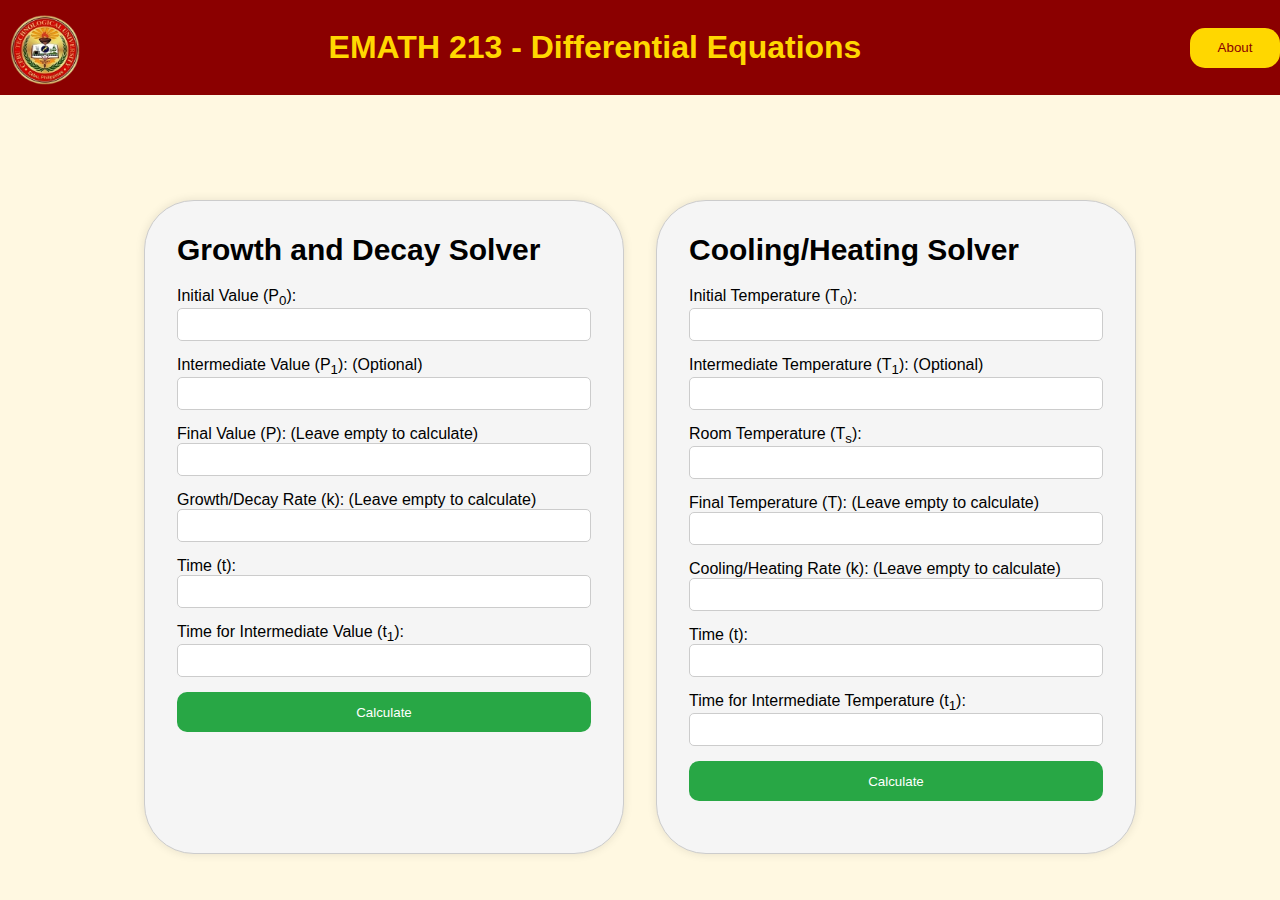
<file: index.html>
<!DOCTYPE html>
<html lang="en">
<!--  -->
    <head>
        <meta charset="UTF-8">
        <meta name="viewport" content="width=device-width, initial-scale=1.0">
        <title>Differential Equation</title>
        <link rel="icon" href="LOGO.png" type="image/x-icon">
        <link rel="stylesheet" href="styles.css">
    </head>
<!--  -->

<body>
    
<!-- Header -->
    <div class="top-box">
        <div class="name-wrapper">
            <div class="centered-name">EMATH 213 - Differential Equations</div>
        </div>
        <a href="about.html"><button id="aboutButton" >About</button></a>
    
        <!-- Logo -->  
        <a href="https://www.ctu.edu.ph/danao/" target="_blank">
            <img src="LOGO.png" alt="Logo" class="logo">
            </a>
    </div>
        
    <!-- For the containers spaces and orientation -->
    <div class="flex-container">
       <!-- 1st container: Growth and Decay Solver -->
<div class="container">
    <h1>Growth and Decay Solver</h1>
    <form id="growthDecayForm">
        <label for="initialValue">Initial Value (P<sub>0</sub>):</label>
        <input type="number" id="initialValue" required>

        <label for="P1">Intermediate Value (P<sub>1</sub>): (Optional)</label>
        <input type="number" id="P1">

        <label for="finalValue">Final Value (P): (Leave empty to calculate)</label>
        <input type="number" id="finalValue">

        <label for="rate">Growth/Decay Rate (k): (Leave empty to calculate)</label>
        <input type="number" id="rate" step="0.000001">

        <label for="timeGrowth">Time (t):</label>
        <input type="number" id="timeGrowth" required>

        <label for="timeP1">Time for Intermediate Value (t<sub>1</sub>):</label>
        <input type="number" id="timeP1">

        <button type="submit">Calculate</button>
    </form>

    <div id="GrowthDecayResult"></div>
</div>

<!-- 2nd container: Cooling/Heating Solver -->
<div class="container">
    <h1>Cooling/Heating Solver</h1>
    <form id="coolingHeatingForm">
        <label for="initialTemp">Initial Temperature (T<sub>0</sub>):</label>
        <input type="number" id="initialTemp" required>

        <label for="T1">Intermediate Temperature (T<sub>1</sub>): (Optional)</label>
        <input type="number" id="T1">

        <label for="roomTemp">Room Temperature (T<sub>s</sub>):</label>
        <input type="number" id="roomTemp" required>

        <label for="finalTemp">Final Temperature (T): (Leave empty to calculate)</label>
        <input type="number" id="finalTemp">

        <label for="coolingRate">Cooling/Heating Rate (k): (Leave empty to calculate)</label>
        <input type="number" id="coolingRate" step="0.000001">

        <label for="time">Time (t):</label>
        <input type="number" id="time" required>

        <label for="timeT1">Time for Intermediate Temperature (t<sub>1</sub>):</label>
        <input type="number" id="timeT1">

        <button type="submit">Calculate</button>
    </form>

    <div id="CoolingHeatingResult"></div>
</div>

    

    <!-- JAVA SCRIPT -->
    <script src="script.js"></script>
</body>
</html>
</file>
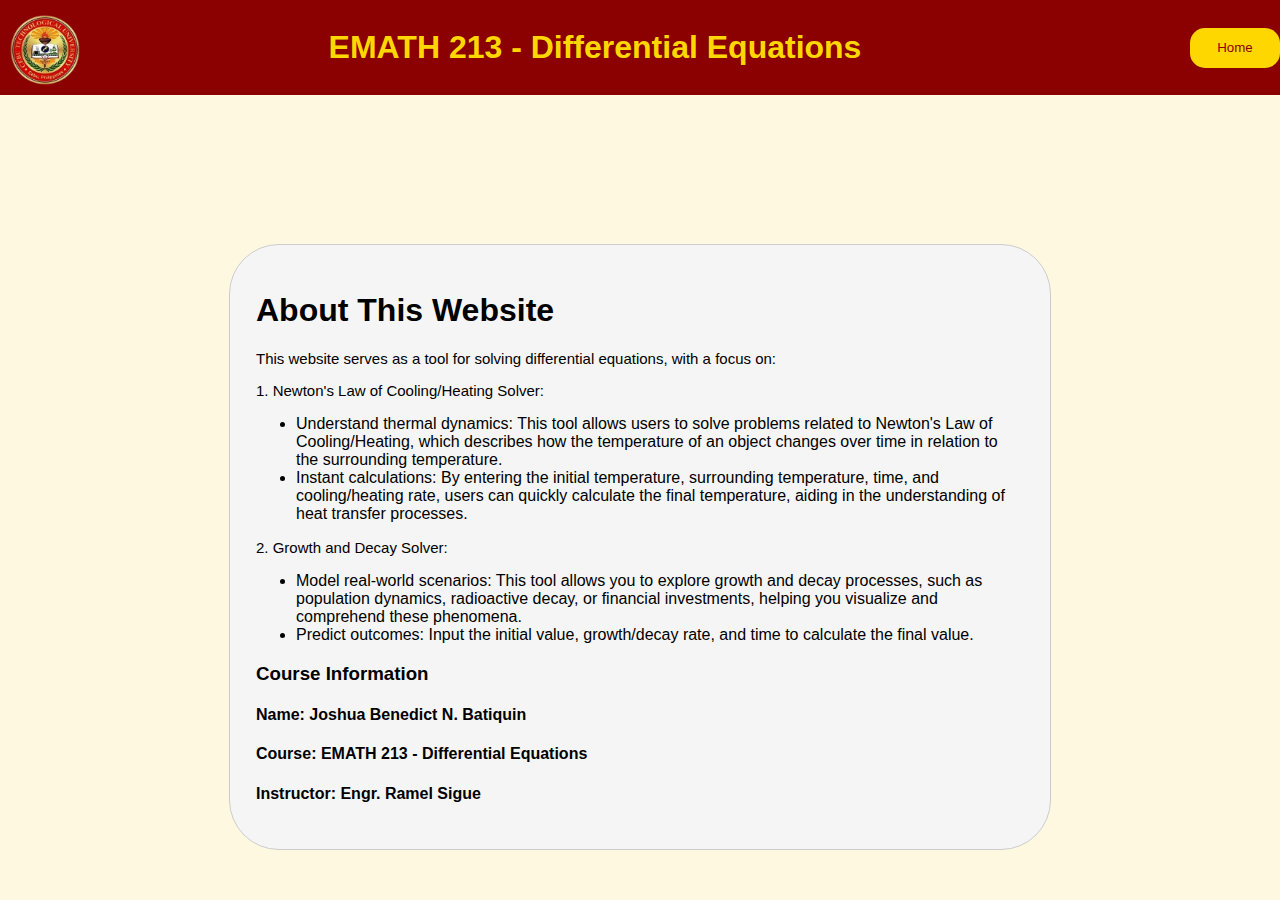
<file: about.html>
<!DOCTYPE html>
<html lang="en">
<!--  -->
    <head>
        <meta charset="UTF-8">
        <meta name="viewport" content="width=device-width, initial-scale=1.0">
        <title>Differential Equation</title>
        <link rel="icon" href="LOGO.png" type="image/x-icon">
        <link rel="stylesheet" href="styles.css">
    </head>
<!--  -->

<body>
    
<!-- Header -->
    <div class="top-box">
        <div class="name-wrapper">
            <div class="centered-name">EMATH 213 - Differential Equations</div>
        </div>
        <a href="index.html"><button id="homeButton" >Home</button></a>
        <!-- Logo -->  
        <a href="https://www.ctu.edu.ph/danao/" target="_blank">
            <img src="LOGO.png" alt="Logo" class="logo">
            </a>
    </div>
        
    <!-- About the Project -->
    <div id="about">
        <h1>About This Website</h1>
        
        <p>This website serves as a tool for solving differential equations, with a focus on:</p>
        
        <p>1. Newton's Law of Cooling/Heating Solver:</p>
        <ul>
            <li>Understand thermal dynamics: This tool allows users to solve problems related to Newton's Law of Cooling/Heating, which describes how the temperature of an object changes over time in relation to the surrounding temperature.</li>
            <li>Instant calculations: By entering the initial temperature, surrounding temperature, time, and cooling/heating rate, users can quickly calculate the final temperature, aiding in the understanding of heat transfer processes.</li>
        </ul>
    
        <p>2. Growth and Decay Solver:</p>
        <ul>
            <li>Model real-world scenarios: This tool allows you to explore growth and decay processes, such as population dynamics, radioactive decay, or financial investments, helping you visualize and comprehend these phenomena.</li>
            <li>Predict outcomes: Input the initial value, growth/decay rate, and time to calculate the final value.</li>
        </ul>
        <h3>Course Information</h3>
        <h4>Name: Joshua Benedict N. Batiquin</h4>
        <h4>Course: EMATH 213 - Differential Equations</h4>
        <h4>Instructor: Engr. Ramel Sigue</h4>
    </div>

    

    <!-- JAVA SCRIPT -->
    <script src="script.js"></script>
</file>
<file: styles.css>
body {
    font-family: Arial;
    background-color: #FFF8E1;
    display: flex;
    justify-content: center;
    align-items: center;
    height: 100vh;
    margin: 0;
}

/*------------------------------------*/

.top-box {
    position: absolute;
    top: 0;  
    width: 100%; 
    margin-bottom: 20vw;
    height: 95px;
    background-color: #8B0000;
    display: flex; 
    align-items: center; 
}

.name-wrapper { 
    flex-grow: 1; 
    display: flex; 
    justify-content: center; 
}

.centered-name {
    font-size: 2rem; 
    font-weight: bold; 
    color: #FFD700; 
}

/*------------------------------------*/

.top-box button{
    background: #FFD700;
    color: #8B0000;
    width: 90px;
    border-radius: 15px;
}

.top-box button:hover{
    background: #D4AF37;
}

/*------------------------------------*/

.logo {
    position: absolute; 
    top: 15px; 
    left: 10px; 
    width: 70px;  
}


/*------------------------------------*/

.flex-container {
    margin-top: 10vh;
    display: flex;
    justify-content: space-between;
    width: 80%;
    max-width: fit-content;
    
}

.container {
    
    background: #F5F5F5;
    margin: 1rem;
    padding: 2rem;
    border: 1px solid #ccc;
    border-radius: 50px;
    box-shadow: 0 0 10px rgba(0, 0, 0, 0.1);
    width: 700vw;
    margin-top: 5rem;
}

form {
    display: flex;
    flex-direction: column;
  }

input {
    padding: 8px;
    margin-bottom: 15px;
    border: 1px solid #ccc;
    border-radius: 5px;
  }

.container h1 {
    font-size: 30px;
    margin-top: 0px;
}

button {
    width: 100%;
    height: 40px;
    background-color:#28A745;
    color: white;
    border: none;
    border-radius: 10px;
    cursor: pointer;
    
}

button:hover {
    background-color: #218838;
}

/*---------------------*/

#about {
    margin-top: 50vh; 
    margin-bottom: 20vw;
    padding: 2vw;
    background-color: #F5F5F5; 
    border: 1px solid #ccc; 
    border-radius: 50px; 
    width: 60vw; 
    max-width: fit-content; 
}

p{
    font-size: 15px;
}


#CoolingHeatingResult {
    margin-top: 20px;
    font-size: 18px;
    font-weight: bold;
    text-align: center;
}

#GrowthDecayResult {
    margin-top: 20px;
    font-size: 18px;
    font-weight: bold;
    text-align: center;
}

/*---------------------*/
</file>
